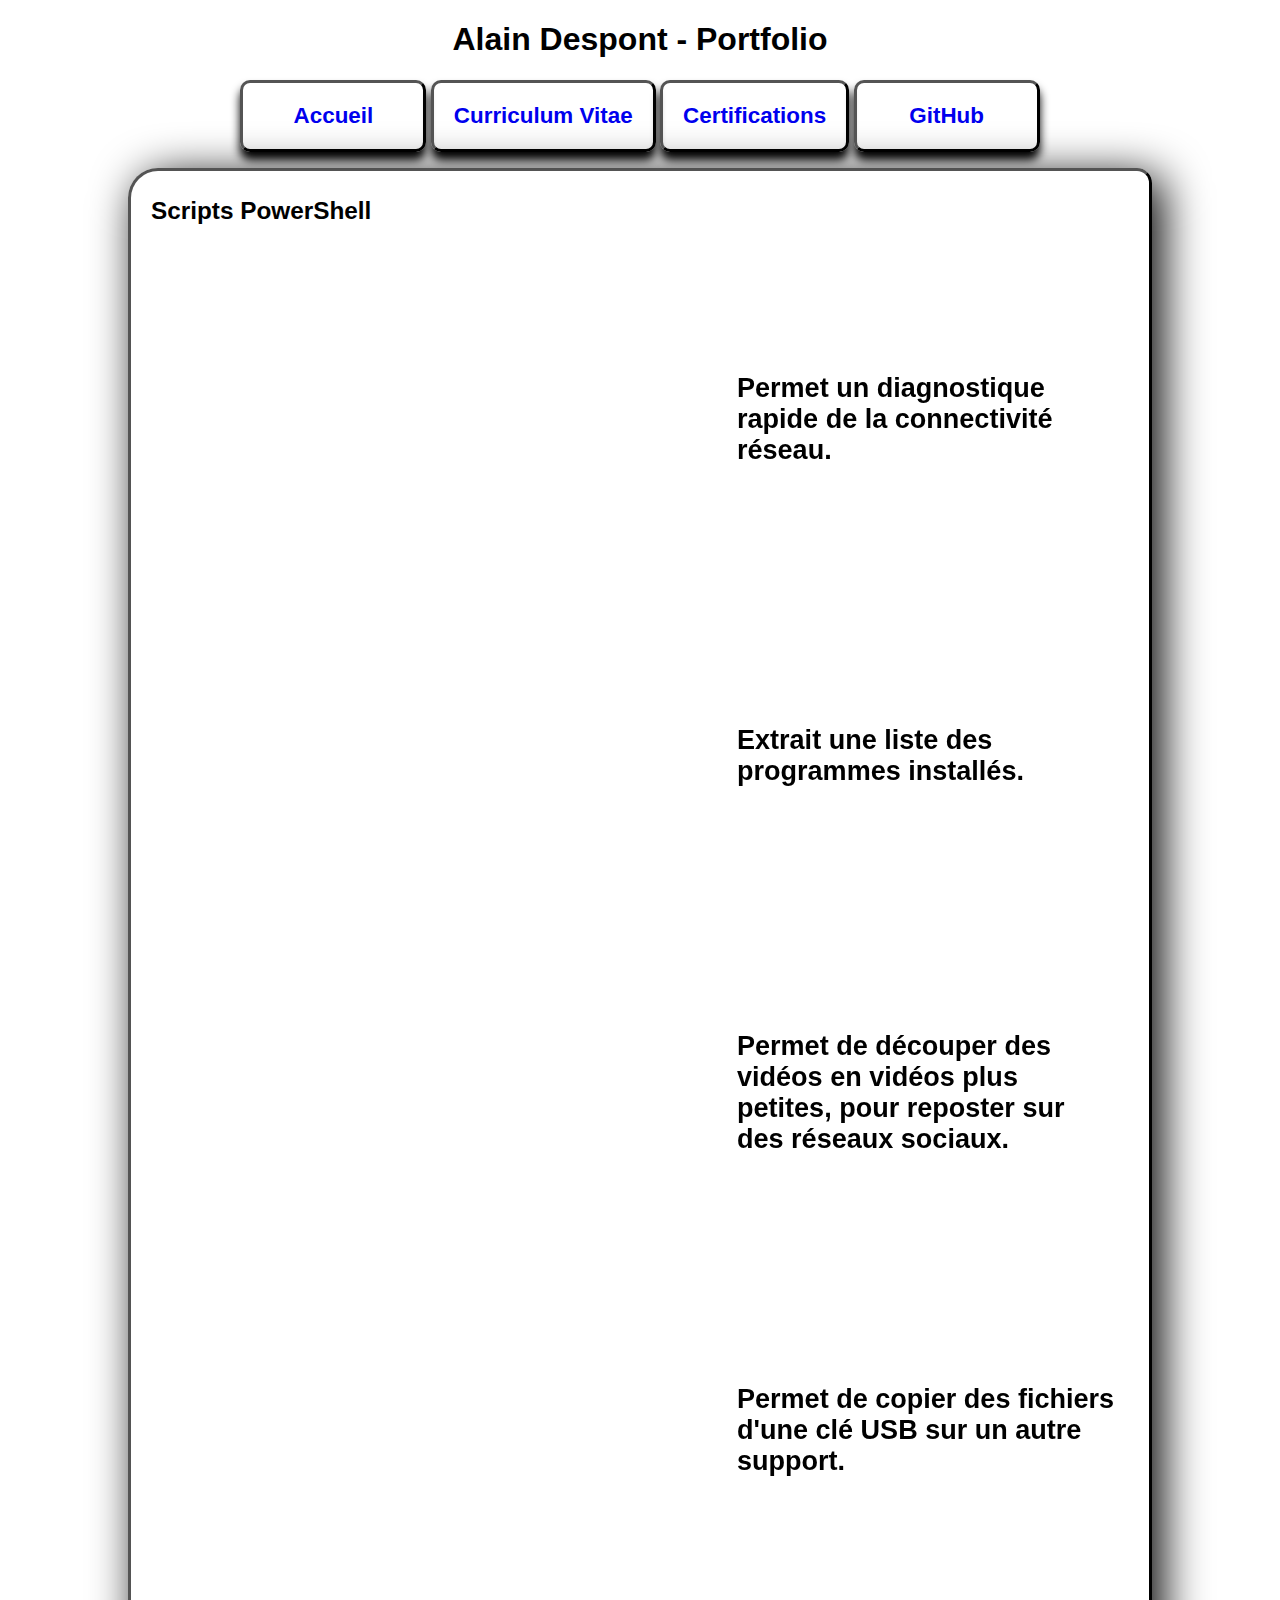
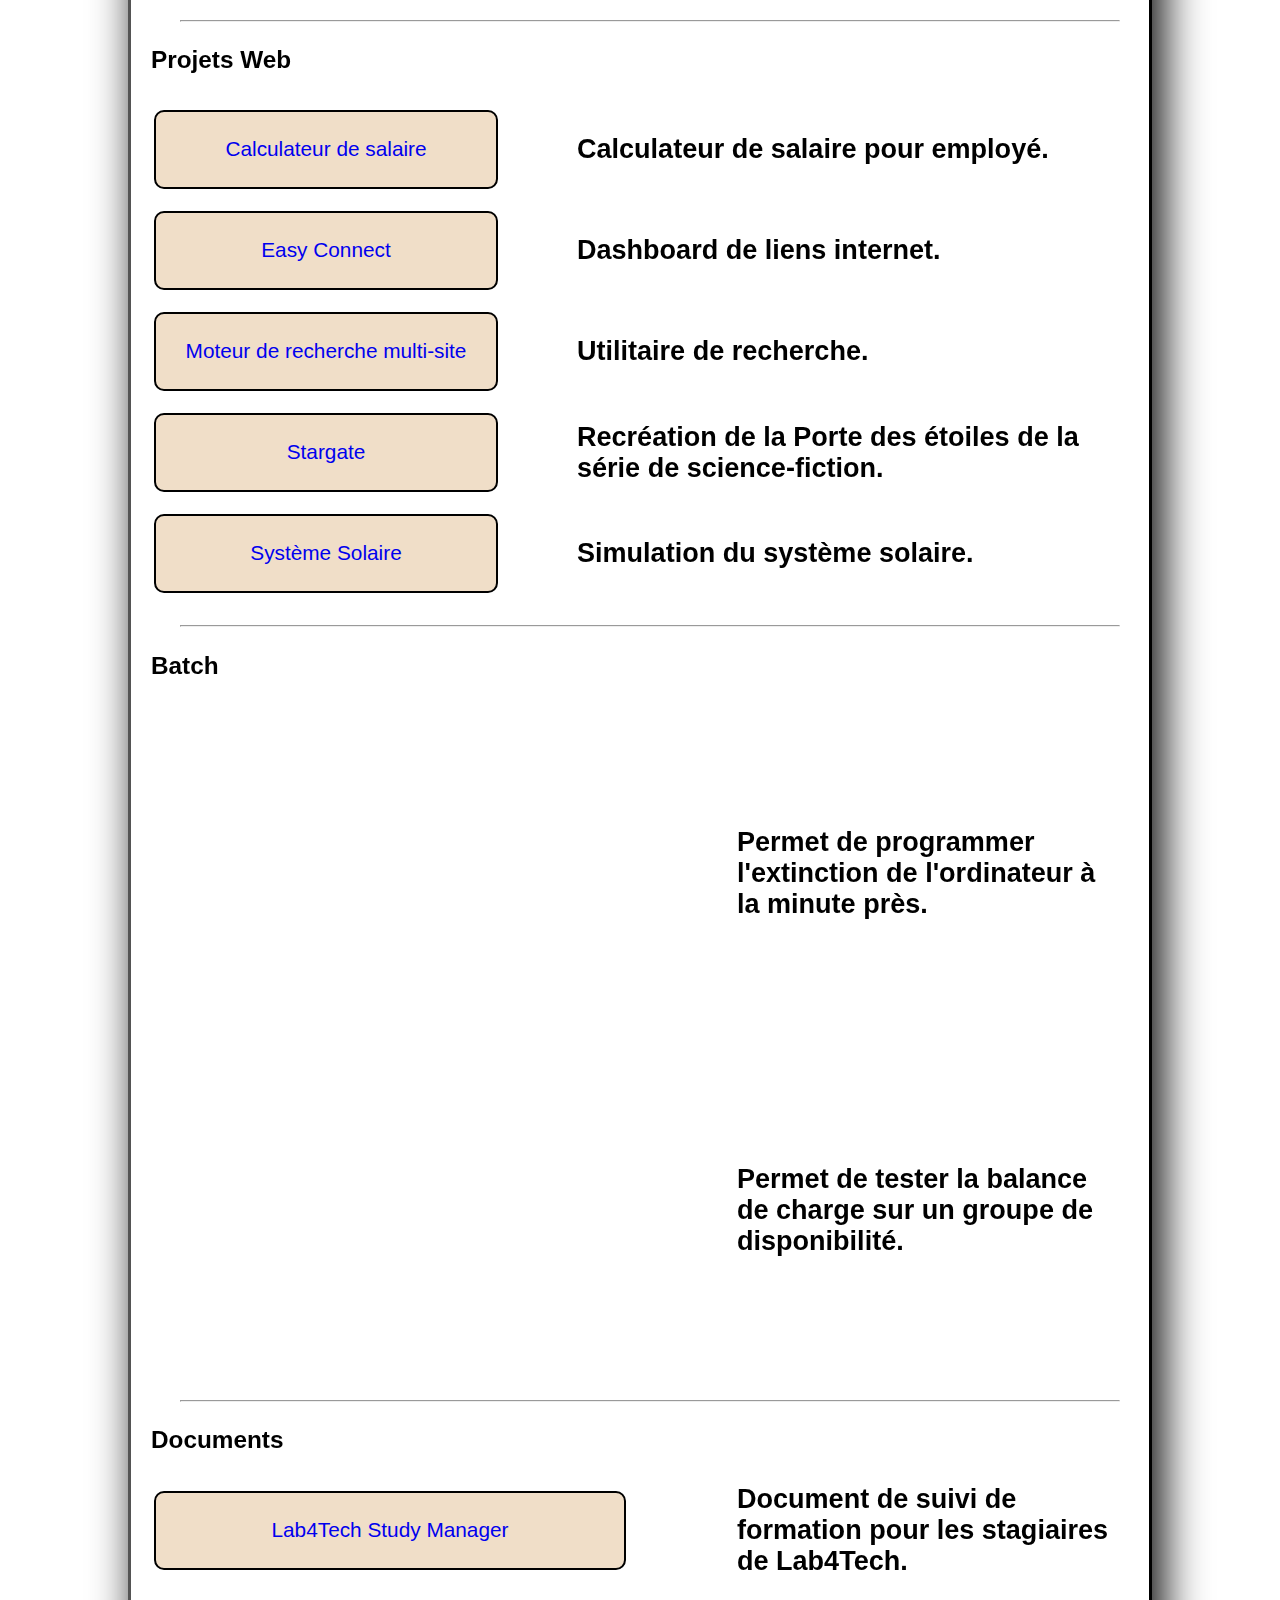
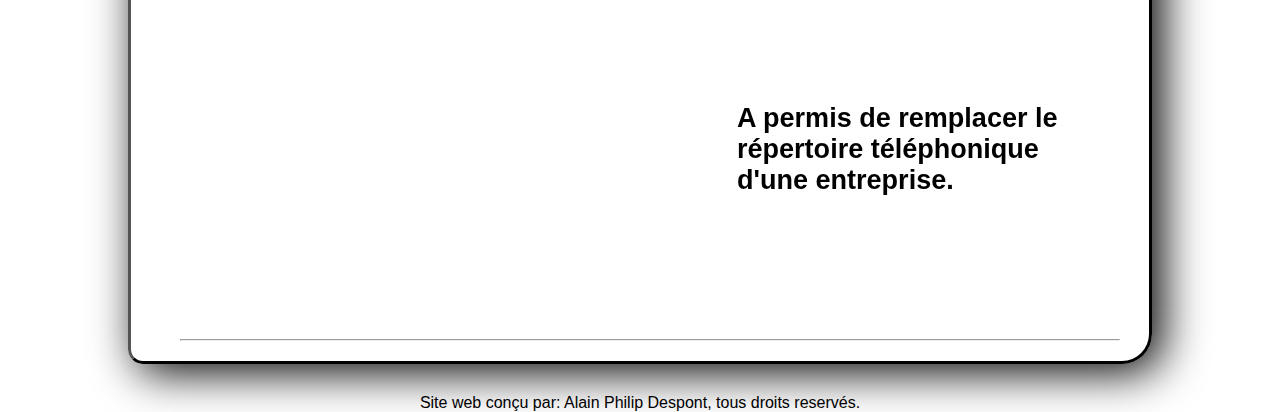
<file: index.html>
<!DOCTYPE HTML>
<html>
<head>
<meta charset="UTF-8" />
	<title>CV : Alain Philip Despont</title>
	<meta name="keywords" content="alain despont curriculum vitae"/>
	<meta name="description" content="Site web personnel / Curriculum Vitae"/>
	<meta name="author" content="Alain Philip Despont"/>
	<link rel="icon" type="image/x-icon" href="favicon.ico?"/>

<script>
	function reset() {
	document.getElementById('art1').style.display = "none";
	document.getElementById('art2').style.display = "none";
    location.reload(true);
};

function art1(){
var x1 = document.getElementById("art1");
var x2 = document.getElementById("art2");
if (x1.style.display === "none"){
	x1.style.display = "block";
	x2.style.display = "none";
	}
else {x1.style.display = "none";}
}


function art2(){
var x1 = document.getElementById("art1");
var x2 = document.getElementById("art2");
if (x2.style.display === "none"){
	x1.style.display = "none";
	x2.style.display = "block";
	}
else {x2.style.display = "none";}
}

</script>

<style>

html, body {
width:100%;
height:100%;
min-width: 320px;
min-height:480px;
margin: 0;
padding: 0;
background-color: light-grey;
text-align:center;
font-family: Arial, Helvetica, sans-serif;
font-size: 1em;
font-weight: inherit;
font-style: inherit;
text-decoration: inherit;
}

body {
min-width: 320px;
min-height:480px;
max-width:1024px;
max-height:600px;
margin-left: auto;
margin-right: auto;
}


hr {
margin-top:20px;
margin-bottom:20px;
max-width:94%;
}

footer {
float:left;
width:100%;
min-width: 320px;
}

nav ul {
padding:0px;
}

nav li {
display:inline-block;
min-width: 140px;
text-align:center;
margin: auto;
margin-top:0px;
margin-bottom:0px;
padding: 20px;
font-size: 1.4em;
font-weight: bold;
font-family: Arial, Helvetica, sans-serif;
font-style: inherit;
text-decoration: inherit;
box-shadow: 0px 8px 10px #000000;
border:outset 3px #000000;
border-top-left-radius:10px;
border-top-right-radius:10px;
border-bottom-left-radius:10px;
border-bottom-right-radius:10px;
}

nav li:hover{
	background-color:lightgrey;
}
article {
text-align:left;
background-color: light-grey;
background: light-grey;
min-height:200px;
margin: auto;
margin-top:0px;
margin-bottom:30px;
padding: auto;
padding-top:2px;
padding-left:20px;
font-size: 1.3em;
font-weight: inherit;
font-family: Arial, Helvetica, sans-serif;
font-style: inherit;
text-decoration: inherit;
box-shadow: 10px 8px 46px #000000;
border:outset 3px #000000;
border-top-left-radius:30px;
border-top-right-radius:15px;
border-bottom-left-radius:15px;
border-bottom-right-radius:30px;
}

td.lien{
min-width:400px;
padding-top:10px;
padding-bottom:10px;
}

td.explication{
    font-size: 1.3em;
    padding-left: 20px;
    padding-right: 30px;
    font-weight: bold;
}

a{
	text-decoration: none;
}

td a{
    text-decoration: none;
    background-color: #deb88775;
    border-radius: 10px;
    border: 2px solid black;
    float: left;
    height: 50px;
    min-width: 80%;
    text-align: center;
    padding-top: 25px;
    padding-left: 10px;
    padding-right: 10px;
	}

	td a:hover{
		background-color: #deb887;
	}



li.CertFinie {
border:1px solid;
margin:5px;
padding:5px;
font-size:15px;
background-color:rgb(0, 177, 15);
border-radius:15px;
color:rgb(0, 0, 0);
float:left;
width:auto;
}

li.CertEtude{
border:1px solid;
margin:5px;
padding:5px;
font-size:15px;
background-color:#ff8965;
border-radius:15px;
float:left;
width:auto;
}

li.CertFuture{
border:1px solid;
margin:5px;
padding:5px;
font-size:15px;
background-color:#c3c4c7;
border-radius:15px;
float:left;
width:auto;
}

li.CertNope{
border:0px solid;
margin:5px;
padding:5px;
font-size:15px;
background-color:transparent;
border-radius:15px;
color:grey;
float:left;
width:auto;
}

li.CertNopeMini{
border:1px solid;
margin:5px;
padding:5px;
font-size:15px;
background-color:transparent;
border-radius:15px;
color:grey;
}

ul.CertPlan{
background-color:none;
margin: 0;
padding-left: 0px;
display:inline-flex;
list-style: none;
font-weight: bold;
text-align: center;
display: inline-table;
}




</style>
</head>

<header>
	<div id="header">
	<h1>Alain Despont - Portfolio</h1>
	</div>
</header>


<nav>
	<ul>
	<a href="https://alaindespont.github.io/" onClick="reset()"><li>Accueil</li></a>
	<a href="/DESPONT_Alain_CurriculumVitae.pdf"><li>Curriculum Vitae</li></a>
	<a href="#" onClick="art2()"><li>Certifications</li></a>
	<a href="https://github.com/alaindespont?tab=repositories"><li>GitHub</li></a>
	</ul>
</nav>

<body>
<section>







<div id="art1" style="display:block;">
<article>


<h3>Scripts PowerShell</h3>
<table>

<tr>
<td class="lien"><iframe width="560" height="310" src="https://www.youtube.com/embed/sxFI3Qp2sNA?controls=1&modestbranding=1" title="YouTube video player" frameborder="0" allow="accelerometer; autoplay; clipboard-write; encrypted-media; gyroscope; picture-in-picture" allowfullscreen></iframe>
</td>
<td class="explication">Permet un diagnostique rapide de la connectivité réseau.</td>
</tr>	

<tr>
<td class="lien"><iframe width="560" height="310" src="https://www.youtube.com/embed/egR4FQxxT3c?controls=1&modestbranding=1" title="YouTube video player" frameborder="0" allow="accelerometer; autoplay; clipboard-write; encrypted-media; gyroscope; picture-in-picture" allowfullscreen></iframe>
</td>
<td class="explication">Extrait une liste des programmes installés.</td>
</tr>	 

<tr>
<td class="lien"><iframe width="560" height="310" src="https://www.youtube.com/embed/tMxIxuDQhos?controls=1&modestbranding=1" title="YouTube video player" frameborder="0" allow="accelerometer; autoplay; clipboard-write; encrypted-media; gyroscope; picture-in-picture" allowfullscreen></iframe>
</td>
<td class="explication">Permet de découper des vidéos en vidéos plus petites, pour reposter sur des réseaux sociaux.</td>
</tr>	

<tr>
<td class="lien"><iframe width="560" height="310" src="https://www.youtube.com/embed/LmUIn0TPrWU?controls=1&modestbranding=1" title="YouTube video player" frameborder="0" allow="accelerometer; autoplay; clipboard-write; encrypted-media; gyroscope; picture-in-picture" allowfullscreen></iframe>
</td>
<td class="explication">Permet de copier des fichiers d'une clé USB sur un autre support.</td>
</tr>	

</table>	
<!--BARRE-->
<hr /><!--BARRE-->
<!--BARRE-->



<h3>Projets Web</h3>
<table>

<tr>
<td class="lien"><a href="/CalculateurDeSalaire/CalculateurDeSalaire.html">Calculateur de salaire</a></td>
<td class="explication">Calculateur de salaire pour employé.</td>
</tr>	

<tr>
<td class="lien"><a href="/EasyConnect/EasyConnect.html">Easy Connect</a></td>
<td class="explication">Dashboard de liens internet.</td>
</tr>	

<tr>
<td class="lien"><a href="/MoteurRechercheMultisite/index.html">Moteur de recherche multi-site</a></td>
<td class="explication">Utilitaire de recherche.</td>
</tr>	

<tr>
<td class="lien"><a href="/Stargate/index.html">Stargate</a></td>
<td class="explication">Recréation de la Porte des étoiles de la série de science-fiction.</td>
</tr>	

<tr>
<td class="lien"><a href="/SystemeSolaire/index.html">Système Solaire</a></td>
<td class="explication">Simulation du système solaire.</td>
</tr>	

</table>	
<!--BARRE-->
<hr /><!--BARRE-->
<!--BARRE-->


<h3>Batch</h3>
<table>

<tr>
<td class="lien"><iframe width="560" height="310" src="https://www.youtube.com/embed/kS7CXsy0jhw?controls=1&modestbranding=1" title="YouTube video player" frameborder="0" allow="accelerometer; autoplay; clipboard-write; encrypted-media; gyroscope; picture-in-picture" allowfullscreen></iframe>
</td>
<td class="explication">Permet de programmer l'extinction de l'ordinateur à la minute près.</td>
</tr>	

<tr>
<td class="lien"><iframe width="560" height="310" src="https://www.youtube.com/embed/zuvCNPIKRXA?controls=1&modestbranding=1" title="YouTube video player" frameborder="0" allow="accelerometer; autoplay; clipboard-write; encrypted-media; gyroscope; picture-in-picture" allowfullscreen></iframe>
</td>
<td class="explication">Permet de tester la balance de charge sur un groupe de disponibilité.</td>
</tr>	



</table>	
<!--BARRE-->
<hr /><!--BARRE-->
<!--BARRE-->


<h3>Documents</h3>
<table>

<tr>
<td class="lien"><a href="https://docs.google.com/spreadsheets/d/1wf4pKaCr0QO2PVeMlti_MJqMGPHMcpcKeofQDr2YH5o">Lab4Tech Study Manager</a></td>
<td class="explication">Document de suivi de formation pour les stagiaires de Lab4Tech.</td>
</tr>	
		


<tr>
<td class="lien"><iframe width="560" height="310" src="https://www.youtube.com/embed/25z6gRiEBLs?controls=1&modestbranding=1" title="YouTube video player" frameborder="0" allow="accelerometer; autoplay; clipboard-write; encrypted-media; gyroscope; picture-in-picture" allowfullscreen></iframe>
</td>
<td class="explication">A permis de remplacer le répertoire téléphonique d'une entreprise.</td>
</tr>	


</table>	
<!--BARRE-->
<hr /><!--BARRE-->
<!--BARRE-->


</article>
</div>





<div id="art2" style="display:none;">
	<article>
		<h3>Vérifier mes certifications en ligne</h3>
		<table>

			<tr>
			<td class="lien"><a href="https://www.credly.com/users/alain-despont/badges">Credly</a></td>
			<td class="explication">Pour la majorité de mes certifications</td>
			</tr>	

			<tr>
			<td class="lien"><a href="https://cs.lpi.org/caf/Xamman/certification/verify/LPI000474190/4et4kdqmn2">Linux Professional Institute</a></td>
			<td class="explication">Pour Linux Essentials</td>
			</tr>	
		</table>
	
	</article>







<article>
<h3>Mon plan de certification</h3>
	
<h5>Légende :</h5>
<ul class="CertPlan">		
	<li class="CertFinie">OBTENUE !</li>
	<li class="CertEtude">EN ETUDE</li>
	<li class="CertFuture">PROJET</li>
	<li class="CertNope">PAS PREVU</li>
</ul></br></br></br>


<table><tr><a href="https://www.comptia.org/content/it-careers-path-roadmap/it-support-specialist">CompTIA (Computing Technology Industry Association)</a></tr></table>
<ul class="CertPlan">
<li class="CertFinie">ITF+</li>
<li class="CertFinie">A+</li>
<li class="CertFuture">Network+</li>
<li class="CertFuture">Security+</li>
<li class="CertFuture">Linux+</li>
<li class="CertFuture">Server+</li>
</ul>

<!--BARRE-->
<hr /><!--BARRE-->
<!--BARRE-->

<table><tr><a href="https://www.lpi.org/our-certifications/summary-of-certifications">LPI (Linux Professional Institute)</a></tr></table>
<ul class="CertPlan">
<li class="CertFinie">LPI Essentials</li>
<li class="CertFuture">LPIC-1</li>
<li class="CertNope">LPIC-2</li>
<li class="CertNope">LPIC-3</li>
</ul>

<!--BARRE-->
<hr /><!--BARRE-->
<!--BARRE-->

<table><tr><a href="#">ITIL (Information Technology Infrastructure Library)</a></tr></table>
<ul class="CertPlan">
<li class="CertFuture">ITIL Fundation</li>
<li class="CertNope">ITIL Managing Professional</li>
<li class="CertNope">ITIL Strategic Leader</li>
<li class="CertNope">ITIL Master</li>
</ul>

<!--BARRE-->
<hr /><!--BARRE-->
<!--BARRE-->

<table><tr><a href="https://query.prod.cms.rt.microsoft.com/cms/api/am/binary/RE2PjDI">Microsoft</a></tr></table>
<a>Azure</a>
<ul class="CertPlan">
<li class="CertFinie">Azure Fundamentals</li>
<li class="CertFinie">Azure AI Fundamentals</li>
<li class="CertFinie">Azure Data Fundamentals</li>
<li class="CertFuture">Azure Administrator Associate</li>
<li class="CertFuture">DevOps Engineer Expert</li>
<li class="CertFuture">Azure Solutions Architect Expert</li>
<li class="CertFuture">Azure Virtual Desktop Specialty</li>
<li class="CertNope">Azure Developer Associate</li>
<li class="CertNope">Azure Stack Hub Operator Associate</li>
<li class="CertNope">Azure AI Engineer Associate</li>
<li class="CertNope">Azure Data Engineer Associate</li>
<li class="CertNope">Azure Database Administrator Associate</li>
<li class="CertNope">Azure Data Scientist Associate</li>
<li class="CertNope">Azure for SAP Workloads Specialty</li>
<li class="CertNope">Azure IoT Developer Specialty</li>
</ul>

<!--BARRE-->
<hr /><!--BARRE-->
<!--BARRE-->

</br><a>Microsoft 365</a>
<ul class="CertPlan">
<li class="CertFinie">Microsoft 365 Certified: Fundamentals</li>
<li class="CertFinie">MD-100 -> Modern Desktop Administrator Associate</li>
<li class="CertFuture">MD-101 -> Modern Desktop Administrator Associate</li>
<li class="CertFuture">Messaging Administrator Associate</li>
<li class="CertFuture">Teams Administrator Associate</li>
<li class="CertFuture">Teams Support Engineer Associate</li>
<li class="CertFuture">MS-100 -> Enterprise Administrator Expert</li>	
<li class="CertFuture">MS-101 -> Enterprise Administrator Expert</li>
<li class="CertNope">Developer Associate</li>
</ul>

<!--BARRE-->
<hr /><!--BARRE-->
<!--BARRE-->

</br><a>Dynamics 365</a>
<ul class="CertPlan">
<li class="CertFinie">[Retirée] Dynamics 365 Fundamentals</li>
<li class="CertFuture">Dynamics 365 Fundamentals (CRM)</li>
<li class="CertFuture">Dynamics 365 Fundamentals (ERP)</li>
<li class="CertNope">Dynamics 365 Sales Functional Consultant Associate</li>
<li class="CertNope">Dynamics 365 Marketing Functional Consultant Associate</li>
<li class="CertNope">Dynamics 365 Customer Service Functional Consultant Associate</li>
<li class="CertNope">Dynamics 365 Field Service Functional Consultant Associate</li>
<li class="CertNope">Dynamics 365 Finance Functional Consultant Associate</li>
<li class="CertNope">Dynamics 365 Supply Chain Management, Manufacturing Functional Consultant Associate</li>
<li class="CertNope">Dynamics 365 Supply Chain Management Functional Consultant Associate</li>
<li class="CertNope">Dynamics 365 Commerce Functional Consultant Associate</li>
<li class="CertNope">Dynamics 365: Finance and Operations Apps Developer Associate</li>
<li class="CertNope">Dynamics 365: Finance and Operations Apps Solution Architect Expert</li>
<li class="CertNope">Dynamics 365 Business Central Functional Consultant Associate</li>
</ul>

<!--BARRE-->
<hr /><!--BARRE-->
<!--BARRE-->

</br><a>Power Plateform</a>
<ul class="CertPlan">
<li class="CertFinie">Power Platform Fundamentals</li>
<li class="CertFuture">Power Platform App Maker Associate</li>
<li class="CertNope">Power Platform Functional Consultant Associate</li>
<li class="CertNope">Power Platform Developer Associate</li>
<li class="CertNope">Power Platform Solution Architect Expert</li>
<li class="CertNope">Data Analyst Associate</li>
</ul>

<!--BARRE-->
<hr /><!--BARRE-->
<!--BARRE-->

</br><a>Security, compliance and identity</a>
<ul class="CertPlan">
<li class="CertFuture">Security, Compliance, and Identity Fundamentals</li>
<li class="CertFuture">Azure Security Engineer Associate</li>
<li class="CertFuture">Microsoft 365 Certified: Security Administrator Associate</li>
<li class="CertNope">Security Operations Analyst Associate</li>
<li class="CertNope">Identity and Access Administrator Associate</li>
<li class="CertNope">Information Protection Administrator Associate</li>
</ul>

	
</article>
</div>






<!-- FIN DE SECTION -->
</section>
<div id="footer">
<footer>
Site web conçu par: Alain Philip Despont, tous droits reservés.
</footer>
</div>


<!-- FIN DE LA PAGE -->
</body>
</html>
</file>
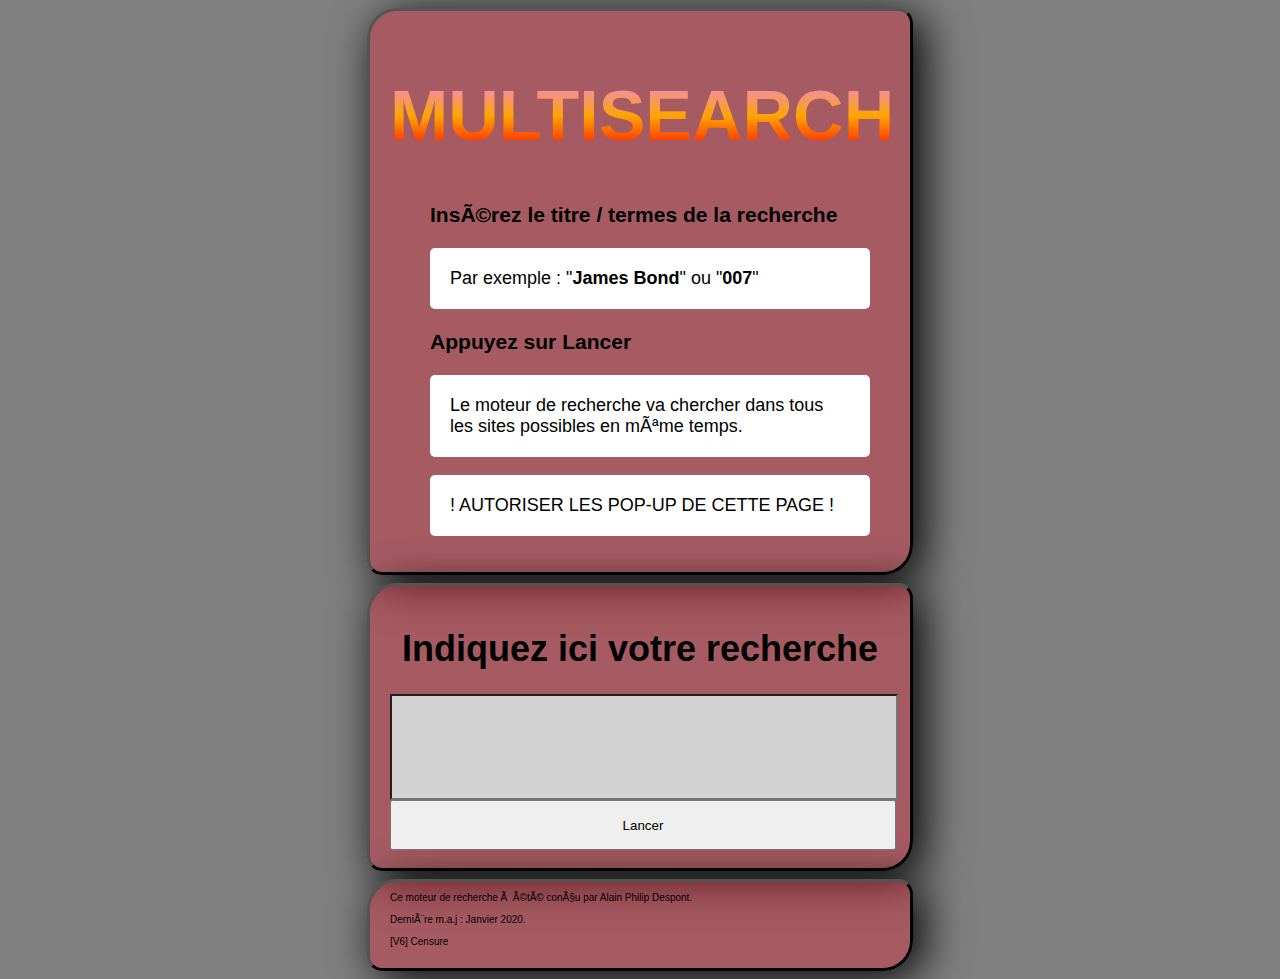
<file: MoteurRechercheMultisite/index.html>
<!DOCTYPE html>
<html>
<meta charset="ISO-8859-1"/>
<head>
<title>Recherche de cover</title>


<style>
	body {
	background-color : grey;
	}
	.contenu{	
	text-align:left;
	background-color: rgba(222, 35, 54, 0.1);
	background: rgba(222, 35, 54, 0.4);
	min-height:170px;
	max-width : 500px;
	margin: auto;
	margin-top:8px;
	margin-bottom:8px;
	padding-top:18px;
	padding-left:20px;
	padding-right:20px;
	padding-bottom : 18px;
	font-size: large;
	font-weight: inherit;
	font-family: Arial, Helvetica, sans-serif;
	font-style: inherit;
	text-decoration: inherit;
	-moz-box-shadow: 10px 8px 46px #000000;
	-webkit-box-shadow: 10px 8px 46px #000000;
	box-shadow: 10px 8px 46px #000000;
	border:outset 3px #000000;
	-moz-border-radius-topleft: 30px;
	-moz-border-radius-topright:15px;
	-moz-border-radius-bottomleft:15px;
	-moz-border-radius-bottomright:30px;
	-webkit-border-top-left-radius:30px;
	-webkit-border-top-right-radius:15px;
	-webkit-border-bottom-left-radius:15px;
	-webkit-border-bottom-right-radius:30px;
	border-top-left-radius:30px;
	border-top-right-radius:15px;
	border-bottom-left-radius:15px;
	border-bottom-right-radius:30px;
	}

	#formulaire{
	padding-bottom : 20px;
	}

	#footer{
	min-height:auto;
	padding-bottom : 0px;
	padding-top : 0px;
font-size:10px;
	}


input[type=text]{
width:100%;
height:100%;
min-height:100px;
font-size:50px;
background-color:lightgrey;
text-align:center;
}

input[type=button]{
width:506px;
min-height:50px;
}

.multicolor{
-webkit-background-clip: text;
-webkit-text-fill-color: transparent;
background-image: -webkit-linear-gradient(bottom, red, orange, violet);
font-size:35px;
}

.explication{
background-color:white;
border-radius:5px;
padding:20px;
    margin-right: 20px;
}


</style>


<script> 

// NOMDUSITE
function Recherche1(){window.open("https://www.senscritique.com/search?q="+RechercheSiteWeb);};

// NOMDUSITE
function Recherche2(){window.open("https://www.thefilmcatalogue.com/films?q="+RechercheSiteWeb);};




function RechercheCover() {
	RechercheSiteWeb= document.getElementById("TermeDeRecherche").value;
	
	Recherche1()
	Recherche2()

};

</script>
</head>


<body>
	<div class="contenu">	
		
		<div class="multicolor"><center><h1>MULTISEARCH</h1></center></div>

<ul>
<h3><b>Insérez le titre / termes de la recherche</b></h3>
<p class="explication">
Par exemple : "<b>James Bond</b>" ou "<b>007</b>"</p> 

<h3><b>Appuyez sur Lancer</b></h3>

<p class="explication">Le moteur de recherche va chercher dans tous les sites possibles en même temps. </p>

<p class="explication">! AUTORISER LES POP-UP DE CETTE PAGE !</p>

		</ul>
		</div>	
	</div>

	
	<div class="contenu" id"formulaire">

		<form id="MoteurRecherche">

		<p style="font-weight:bold;" ><center><h1>Indiquez ici votre recherche</h1></center></p>
		<input type="text" autocomplete="off" min="0" max="30" maxlength="100" id="TermeDeRecherche" value="">

		<input type="button" value="Lancer" onClick="RechercheCover()">
		</form>
		</div>

		

		
<div class="contenu" id="footer">
<p>Ce moteur de recherche à été conçu par Alain Philip Despont.</br></br>
Dernière m.a.j : Janvier 2020.</br></br>  
[V6] Censure</br></br>
</p>
</div>



	
</body>
</html>
</file>
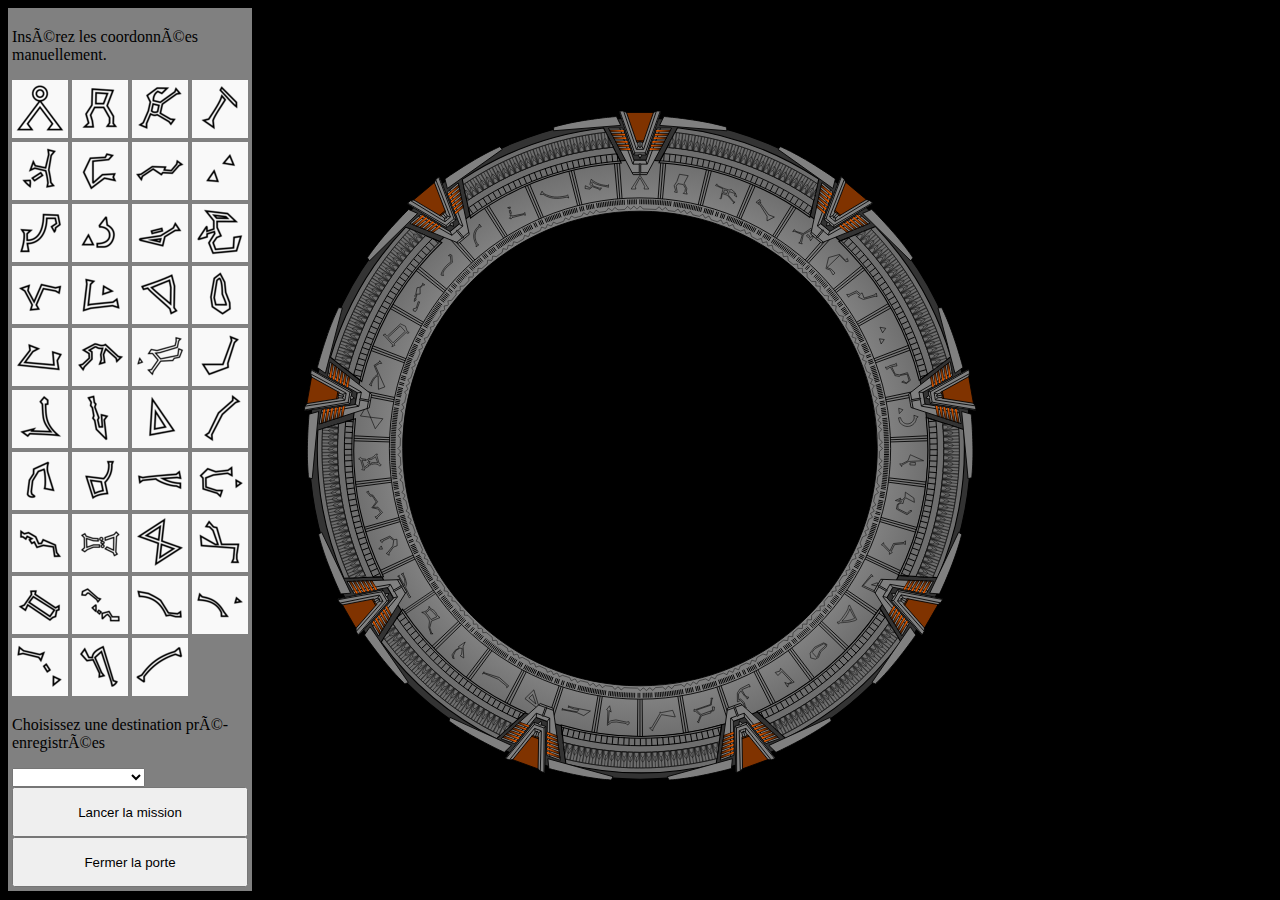
<file: Stargate/index.html>
<!DOCTYPE html>
<html>
	<head>
	<title>Stargate</title>
	<link rel='stylesheet' type='text/css' href='style.css'/>
	<script type='text/javascript' src='jquery.js'></script>
        <script type='text/javascript' src='javascript.js'></script>
		<head><meta charset="ISO-8859-1"/>
	</head>
<body scroll="no" style="overflow:hidden" onload="Coord()">



<img id="Horizon_Abydos" class="horizon" src="img/Horizon_Abydos.jpg" />
<img id="Horizon_Camelot" class="horizon" src="img/Horizon_Camelot.jpg" />
<img id="Horizon_Chulak" class="horizon" src="img/Horizon_Chulak.jpg" />
<img id="Horizon_Dakara" class="horizon" src="img/Horizon_Dakara.jpg" />
<img id="Horizon_Edora" class="horizon" src="img/Horizon_Edora.jpg" />
<img id="Horizon_Euronda" class="horizon" src="img/Horizon_Euronda.jpg" />
<img id="Horizon_Kheb" class="horizon" src="img/Horizon_Kheb.jpg" />
<img id="Horizon_Taonas" class="horizon" src="img/Horizon_Taonas.jpg" />
<img id="Horizon_Tartarus" class="horizon" src="img/Horizon_Tartarus.jpg" />
<img id="Horizon_Tollana" class="horizon" src="img/Horizon_Tollana.jpg" />
<img id="Horizon_SiteAlpha" class="horizon" src="img/Horizon_SiteAlpha.jpg" />
<img id="Horizon" class="horizon" src="img/Horizon.jpg" />
<img id="Mobile" class="porte_mobile" src="img/PorteDesEtoiles_CadreMobile.svg" />
<img id="Porte" class="porte_immobile" src="img/PorteDesEtoiles_CadreImmobile.svg" />



<form class="panneauDHD" name="dhd">
<p>Insérez les coordonnées manuellement.</p>
<input type="checkbox" class="checkSymbole" id="s1" name="checkSymbole1" value="1" onClick="return KeepCount()" /><label class="s1" for="s1"></label>
<input type="checkbox" class="checkSymbole" id="s2" name="checkSymbole2" value="2" onClick="return KeepCount()" /><label class="s2" for="s2"></label>
<input type="checkbox" class="checkSymbole" id="s3" name="checkSymbole3" value="3" onClick="return KeepCount()" /><label class="s3" for="s3"></label>
<input type="checkbox" class="checkSymbole" id="s4" name="checkSymbole4" value="4" onClick="return KeepCount()" /><label class="s4" for="s4"></label>
<input type="checkbox" class="checkSymbole" id="s5" name="checkSymbole5" value="5" onClick="return KeepCount()" /><label class="s5" for="s5"></label>
<input type="checkbox" class="checkSymbole" id="s6" name="checkSymbole6" value="6" onClick="return KeepCount()" /><label class="s6" for="s6"></label>
<input type="checkbox" class="checkSymbole" id="s7" name="checkSymbole7" value="7" onClick="return KeepCount()" /><label class="s7" for="s7"></label>
<input type="checkbox" class="checkSymbole" id="s8" name="checkSymbole8" value="8" onClick="return KeepCount()" /><label class="s8" for="s8"></label>
<input type="checkbox" class="checkSymbole" id="s9" name="checkSymbole9" value="9" onClick="return KeepCount()" /><label class="s9" for="s9"></label>
<input type="checkbox" class="checkSymbole" id="s10" name="checkSymbole10" value="10" onClick="return KeepCount()" /><label class="s10" for="s10"></label>
<input type="checkbox" class="checkSymbole" id="s11" name="checkSymbole11" value="11" onClick="return KeepCount()" /><label class="s11" for="s11"></label>
<input type="checkbox" class="checkSymbole" id="s12" name="checkSymbole12" value="12" onClick="return KeepCount()" /><label class="s12" for="s12"></label>
<input type="checkbox" class="checkSymbole" id="s13" name="checkSymbole13" value="13" onClick="return KeepCount()" /><label class="s13" for="s13"></label>
<input type="checkbox" class="checkSymbole" id="s14" name="checkSymbole14" value="14" onClick="return KeepCount()" /><label class="s14" for="s14"></label>
<input type="checkbox" class="checkSymbole" id="s15" name="checkSymbole15" value="15" onClick="return KeepCount()" /><label class="s15" for="s15"></label>
<input type="checkbox" class="checkSymbole" id="s16" name="checkSymbole16" value="16" onClick="return KeepCount()" /><label class="s16" for="s16"></label>
<input type="checkbox" class="checkSymbole" id="s17" name="checkSymbole17" value="17" onClick="return KeepCount()" /><label class="s17" for="s17"></label>
<input type="checkbox" class="checkSymbole" id="s18" name="checkSymbole18" value="18" onClick="return KeepCount()" /><label class="s18" for="s18"></label>
<input type="checkbox" class="checkSymbole" id="s19" name="checkSymbole19" value="19" onClick="return KeepCount()" /><label class="s19" for="s19"></label>
<input type="checkbox" class="checkSymbole" id="s20" name="checkSymbole20" value="20" onClick="return KeepCount()" /><label class="s20" for="s20"></label>
<input type="checkbox" class="checkSymbole" id="s21" name="checkSymbole21" value="21" onClick="return KeepCount()" /><label class="s21" for="s21"></label>
<input type="checkbox" class="checkSymbole" id="s22" name="checkSymbole22" value="22" onClick="return KeepCount()" /><label class="s22" for="s22"></label>
<input type="checkbox" class="checkSymbole" id="s23" name="checkSymbole23" value="23" onClick="return KeepCount()" /><label class="s23" for="s23"></label>
<input type="checkbox" class="checkSymbole" id="s24" name="checkSymbole24" value="24" onClick="return KeepCount()" /><label class="s24" for="s24"></label>
<input type="checkbox" class="checkSymbole" id="s25" name="checkSymbole25" value="25" onClick="return KeepCount()" /><label class="s25" for="s25"></label>
<input type="checkbox" class="checkSymbole" id="s26" name="checkSymbole26" value="26" onClick="return KeepCount()" /><label class="s26" for="s26"></label>
<input type="checkbox" class="checkSymbole" id="s27" name="checkSymbole27" value="27" onClick="return KeepCount()" /><label class="s27" for="s27"></label>
<input type="checkbox" class="checkSymbole" id="s28" name="checkSymbole28" value="28" onClick="return KeepCount()" /><label class="s28" for="s28"></label>
<input type="checkbox" class="checkSymbole" id="s29" name="checkSymbole29" value="29" onClick="return KeepCount()" /><label class="s29" for="s29"></label>
<input type="checkbox" class="checkSymbole" id="s30" name="checkSymbole30" value="30" onClick="return KeepCount()" /><label class="s30" for="s30"></label>
<input type="checkbox" class="checkSymbole" id="s31" name="checkSymbole31" value="31" onClick="return KeepCount()" /><label class="s31" for="s31"></label>
<input type="checkbox" class="checkSymbole" id="s32" name="checkSymbole32" value="32" onClick="return KeepCount()" /><label class="s32" for="s32"></label>
<input type="checkbox" class="checkSymbole" id="s33" name="checkSymbole33" value="33" onClick="return KeepCount()" /><label class="s33" for="s33"></label>
<input type="checkbox" class="checkSymbole" id="s34" name="checkSymbole34" value="34" onClick="return KeepCount()" /><label class="s34" for="s34"></label>
<input type="checkbox" class="checkSymbole" id="s35" name="checkSymbole35" value="35" onClick="return KeepCount()" /><label class="s35" for="s35"></label>
<input type="checkbox" class="checkSymbole" id="s36" name="checkSymbole36" value="36" onClick="return KeepCount()" /><label class="s36" for="s36"></label>
<input type="checkbox" class="checkSymbole" id="s37" name="checkSymbole37" value="37" onClick="return KeepCount()" /><label class="s37" for="s37"></label>
<input type="checkbox" class="checkSymbole" id="s38" name="checkSymbole38" value="38" onClick="return KeepCount()" /><label class="s38" for="s38"></label>
<input type="checkbox" class="checkSymbole" id="s39" name="checkSymbole39" value="39" onClick="return KeepCount()" /><label class="s39" for="s39"></label>

<p> Choisissez une destination pré-enregistrées</p>
<select id="select"  onChange="SelectCoord()">
<option value="none"></option>
<option value="abydos">Abydos</option>
<option value="camelot">Camelot</option>
<option value="chulak">Chulak</option>
<option value="dakara">Dakara</option>
<option value="edora">Edora</option>
<option value="euronda">Euronda</option>
<option value="kheb">Kheb</option>
<option value="taonas">Praclarush Taonas</option>
<option value="sitealpha">Site Alpha</option>
<option value="tartarus">Tartarus</option>
<option value="tollana">Tollana</option>
</select> 

<input type="button" id="ouverture" value="Lancer la mission" onClick="LancementMission()"/>
<input type="button" id="fermeture" value="Fermer la porte" onClick="Reset()"/>
</form>












			
</body>
</html>
</file>
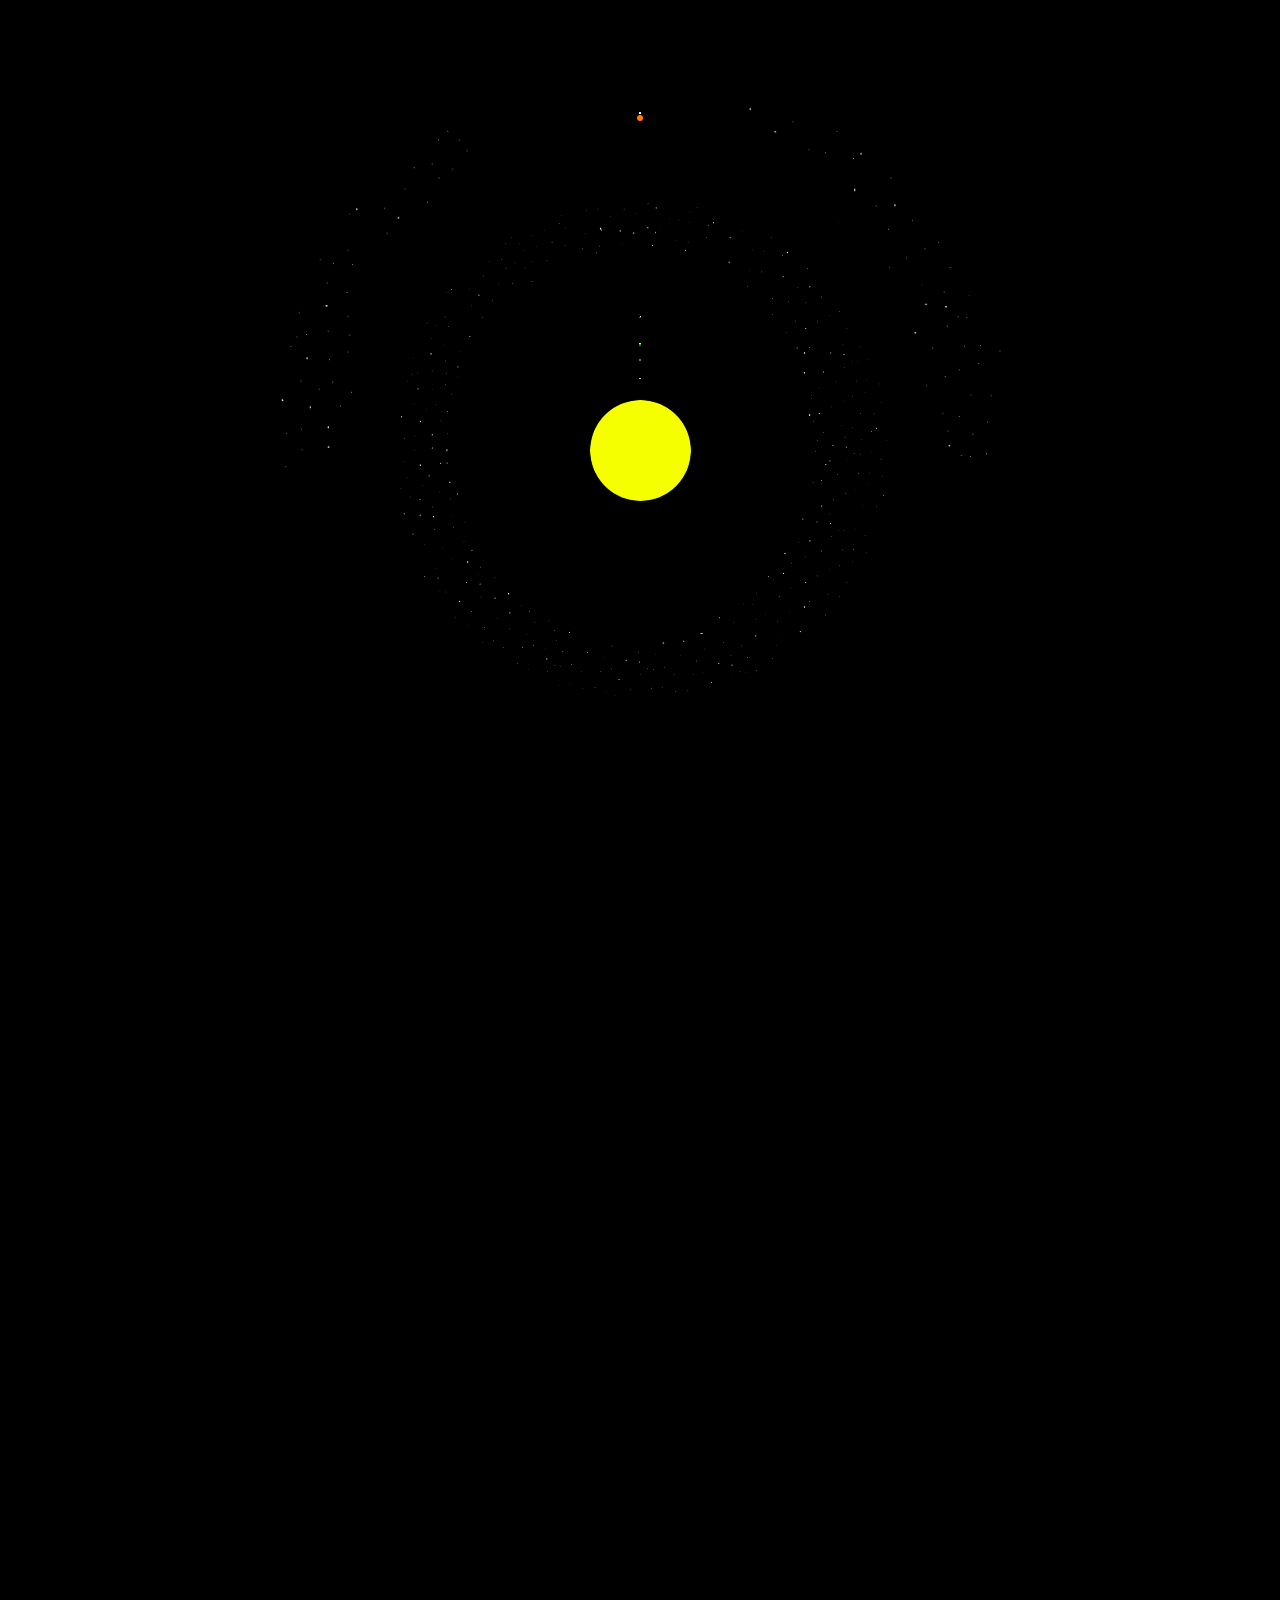
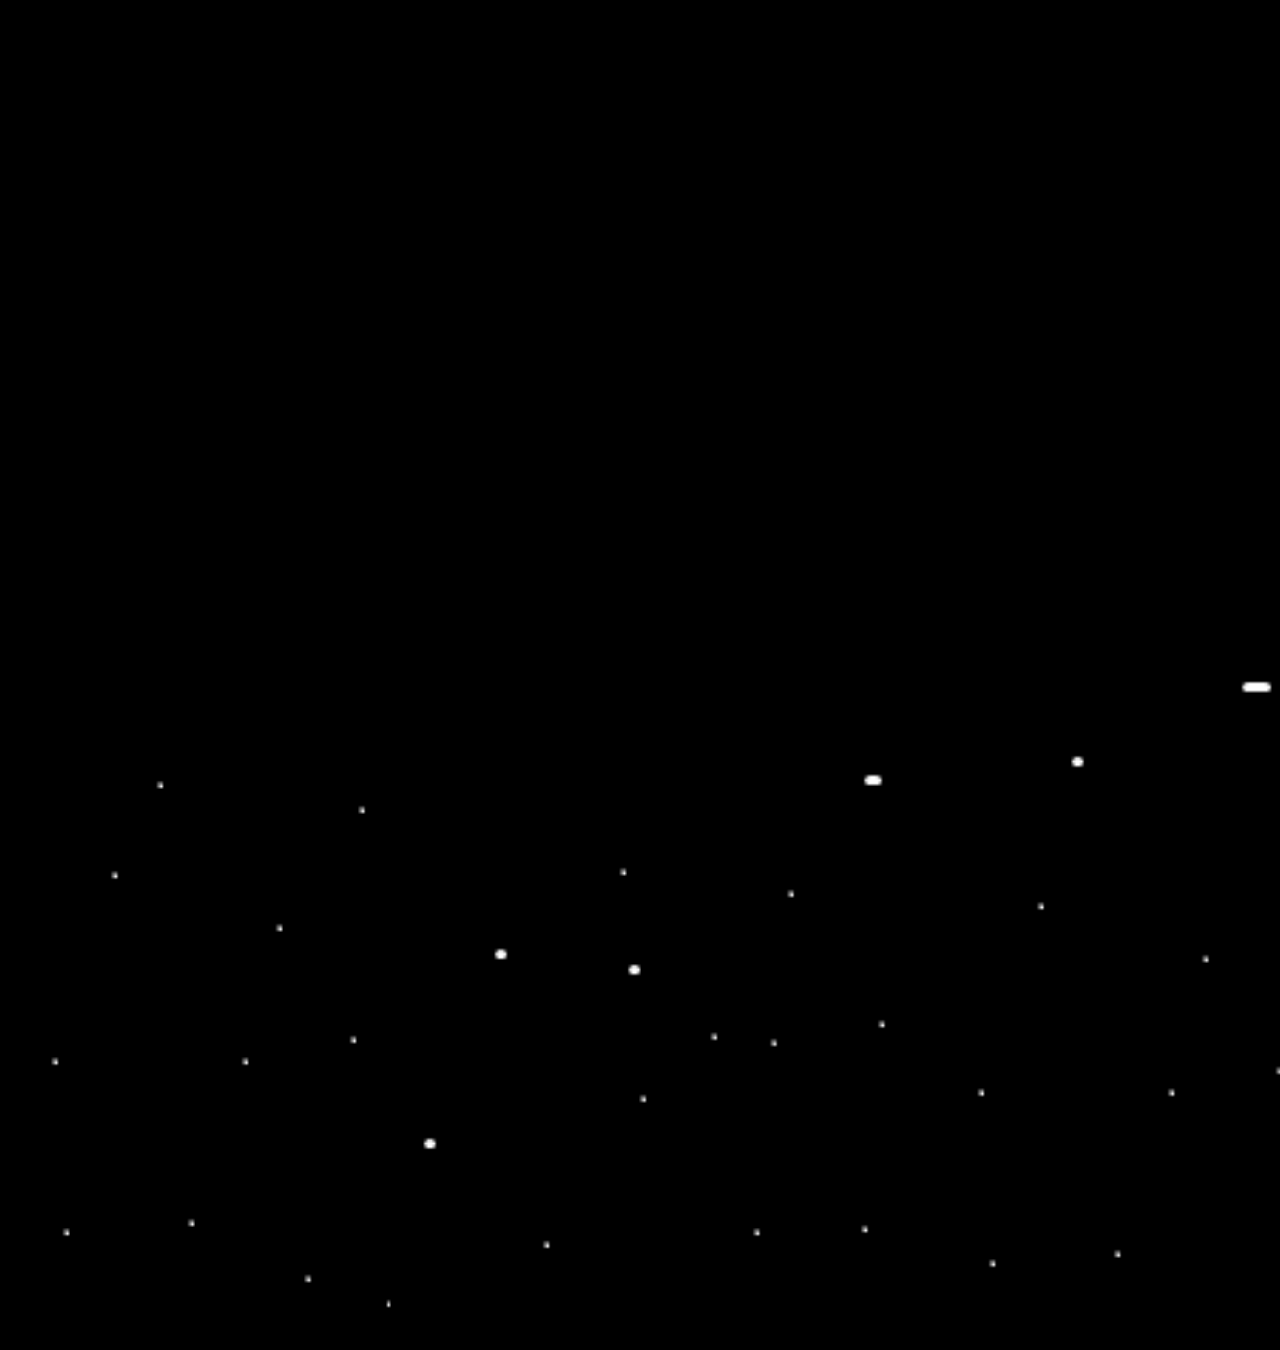
<file: SystemeSolaire/index.html>
<!DOCTYPE html>
<html>
	<head>
	<title>Systeme solaire</title>
	<link rel='stylesheet' type='text/css' href='style.css'/>
	</head>
<body>




<img class="kuiper" src="img/asteroids_belt.png" /> </div>
<img class="asteroids_troyens" src="img/asteroids_troyens.png" /> </div>
<img class="asteroids_belt" src="img/asteroids_belt.png" /> </div>
<img class="soleil" src="img/soleil.png">
	
	    	<div class="mercure-orbit">
	    	<img class="mercure" src="img/mercure.png" />
		</div>
	 	    
	    	<div class="venus-orbit">
	    	<img class="venus" src="img/venus.png" />
		</div>	  

        	<div class="terre-orbit">
        	<div class='lune-orbit'>
        	<img class="lune" src="img/lune.png" /> </div>
       		<img class="terre" src="img/terre.png" />
		</div>
                    
        	<div class="mars-orbit">
		<div class='phobos-orbit'>
        	<img class="phobos" src="img/lune.png" /></div>
		<div class='deimos-orbit'>
       	 	<img class="deimos" src="img/lune.png" /> </div>
       	 	<img class="mars" src="img/mars.png" />
		</div>   
                
        	<div class="jupiter-orbit">
		<div class='ganymede-orbit'>
        	<img class="ganymede" src="img/lune.png" /></div>
		<div class='callisto-orbit'>
        	<img class="callisto" src="img/lune.png" /> </div>
		<div class='io-orbit'>
        	<img class="io" src="img/lune.png" /></div>
		<div class='europe-orbit'>
        	<img class="europe" src="img/lune.png" /> </div>
	    	<img class="jupiter" src="img/jupiter.png" />
		</div>             
       
	   	<div class="saturne-orbit">
		<div class='titan-orbit'>
        	<img class="titan" src="img/lune.png" /></div>
		<div class='rhea-orbit'>
        	<img class="rhea" src="img/lune.png" /></div>
		<div class='japet-orbit'>
        	<img class="japet" src="img/lune.png" /></div>
		<div class='dione-orbit'>
        	<img class="dione" src="img/lune.png" /></div>
		<div class='thetys-orbit'>
        	<img class="thetys" src="img/lune.png" /></div>
	    	<img class="saturne" src="img/saturne.png" />
	    	</div>	                

		<div class="uranus-orbit">
		<div class='titania-orbit'>
        	<img class="titania" src="img/lune.png" /></div>
		<div class='oberon-orbit'>
        	<img class="oberon" src="img/lune.png" /> </div>
		<div class='umbriel-orbit'>
        	<img class="umbriel" src="img/lune.png" /></div>
		<div class='ariel-orbit'>
        	<img class="ariel" src="img/lune.png" /> </div>
	    	<img class="uranus" src="img/uranus.png" />
	    	</div>  		   

        	<div class="neptune-orbit">
		<div class='triton-orbit'>
        	<img class="triton" src="img/lune.png" /></div>
	    	<img class="neptune" src="img/neptune.png" />
	    	</div>
		
		<div class="pluton-orbit">
		<div class='charon-orbit'>
        	<img class="charon" src="img/lune.png" /></div>
	    	<img class="pluton" src="img/lune.png" /></div>

	
	</body>
</html>
</file>
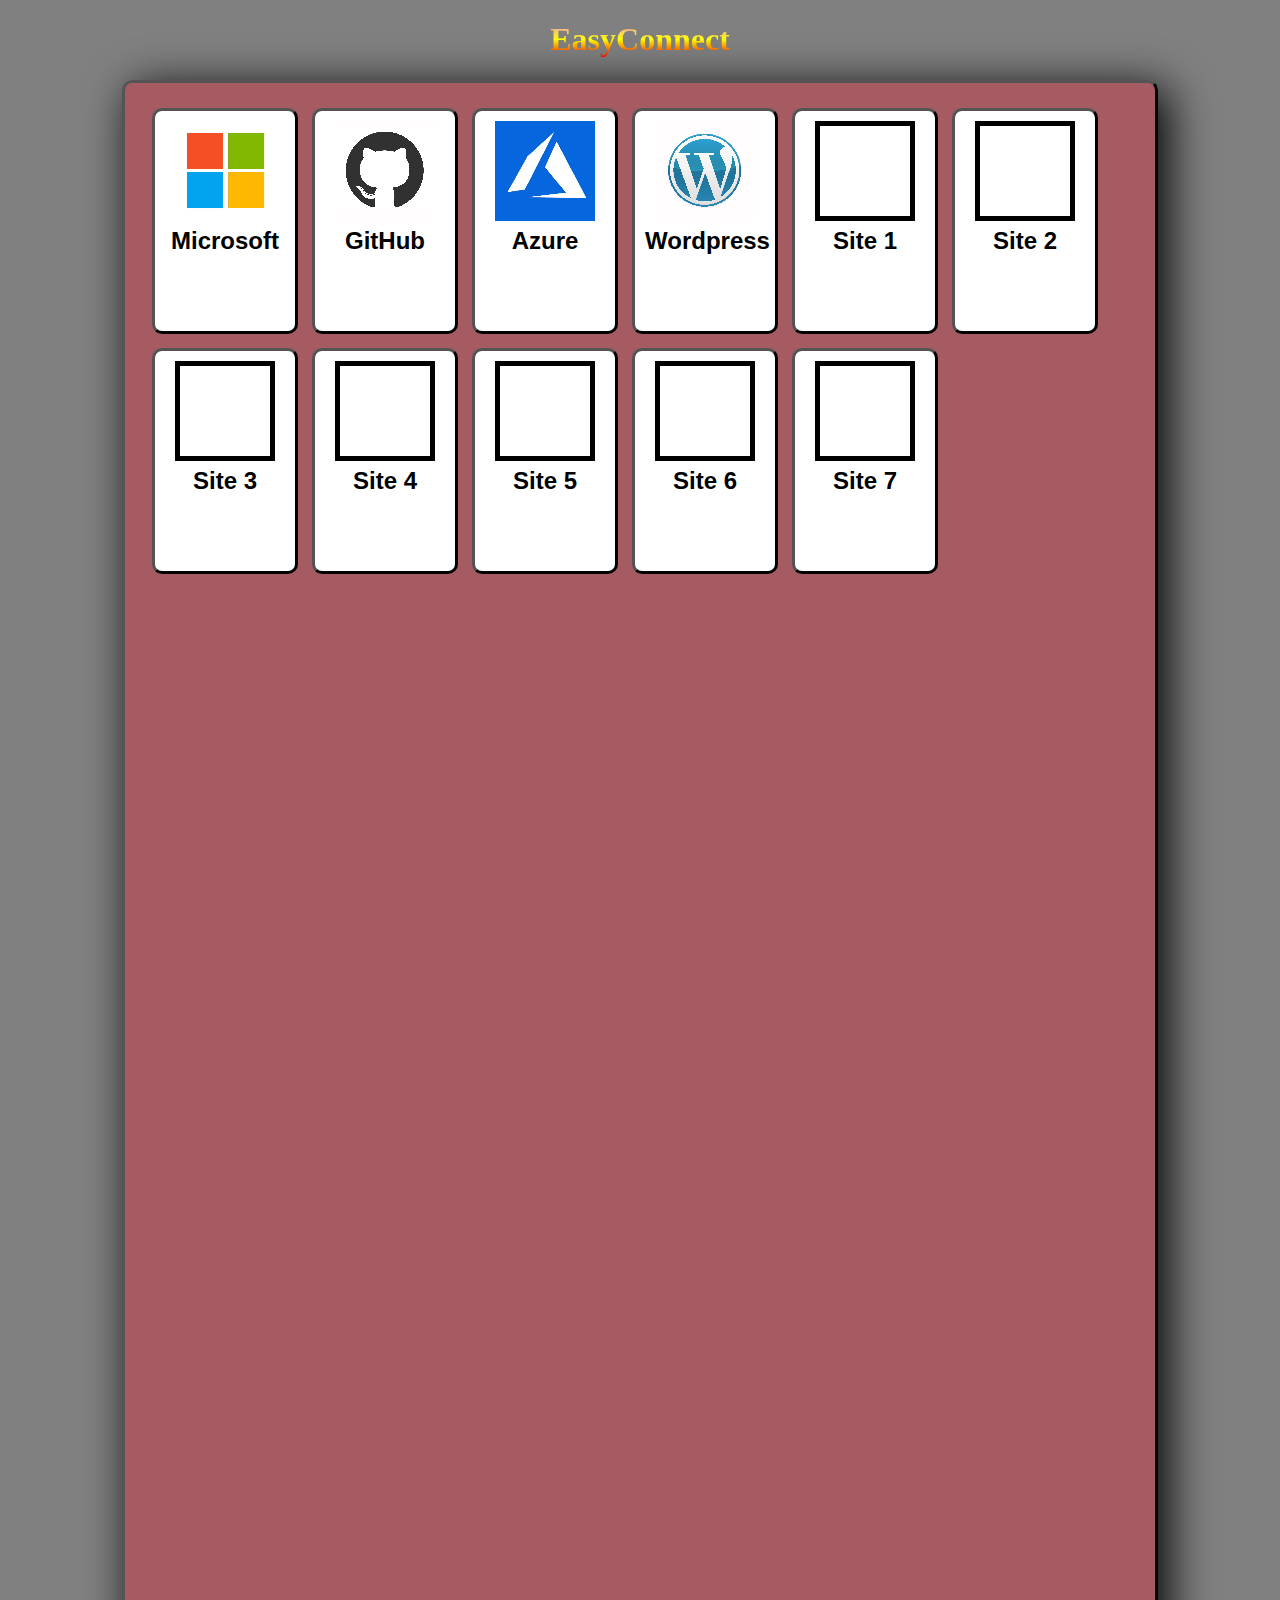
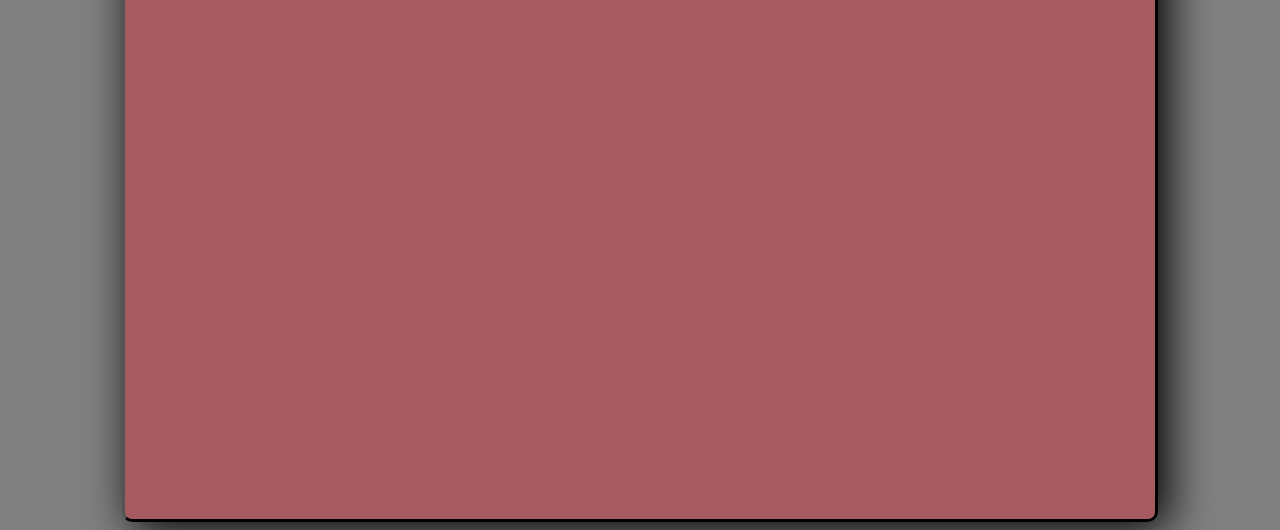
<file: EasyConnect/EasyConnect.html>
<!DOCTYPE html>
<html>
<meta charset="ISO8859-1">
<head>
<title>EasyConnect</title>


<style>
	body {
	background-color : grey;
	}

	.contenu{	
	text-align:left;
	background-color: rgba(222, 35, 54, 0.1);
	background: rgba(222, 35, 54, 0.4);
	height:2000px;
	max-width : 990px;
	margin:auto;
	margin-top:8px;
	margin-bottom:8px;
	padding-top:18px;
	padding-left:20px;
	padding-right:20px;
	padding-bottom : 18px;
	font-size: large;
	font-weight: inherit;
	font-family: Arial, Helvetica, sans-serif;
	font-style: inherit;
	text-decoration: inherit;
	-moz-box-shadow: 10px 8px 46px #000000;
	-webkit-box-shadow: 10px 8px 46px #000000;
	box-shadow: 10px 8px 46px #000000;
	border:outset 3px #000000;
	-moz-border-radius-topleft: 10px;
	-moz-border-radius-topright:10px;
	-moz-border-radius-bottomleft:10px;
	-moz-border-radius-bottomright:10px;
	-webkit-border-top-left-radius:10px;
	-webkit-border-top-right-radius:10px;
	-webkit-border-bottom-left-radius:10px;
	-webkit-border-bottom-right-radius:10px;
	border-top-left-radius:10px;
	border-top-right-radius:10px;
	border-bottom-left-radius:10px;
	border-bottom-right-radius:10px;
	}







.multicolor{
-webkit-background-clip: text;
-webkit-text-fill-color: transparent;
background-image: -webkit-linear-gradient(bottom, red, yellow, violet);
}



.lien{
background-color:white;
padding:10px;
width:120px;
min-height:200px;
float:left;
text-align:center;
margin: 7px;
color:black;


	font-size: x-large;
	font-weight: 700;
	font-family: Arial, Helvetica, sans-serif;
	font-style: inherit;
	text-decoration: none;
	border:outset 3px #000000;
	-moz-border-radius-topleft: 10px;
	-moz-border-radius-topright:10px;
	-moz-border-radius-bottomleft:10px;
	-moz-border-radius-bottomright:10px;
	-webkit-border-top-left-radius:10px;
	-webkit-border-top-right-radius:10px;
	-webkit-border-bottom-left-radius:10px;
	-webkit-border-bottom-right-radius:10px;
	border-top-left-radius:10px;
	border-top-right-radius:10px;
	border-bottom-left-radius:10px;
	border-bottom-right-radius:10px;
}

.lien:hover{
background-color:grey;
}


</style>


</head>

<body>
<div class="contenu-fond">		
<div class="multicolor"><center><h1>EasyConnect</h1></center></div>

<div class="contenu">

<div><a class="lien" href="#"><img src="img/logos/logo_microsoft.png"/>Microsoft</a></div>
<div><a class="lien" href="#"><img src="img/logos/logo_github.png"/>GitHub</a></div>
<div><a class="lien" href="#"><img src="img/logos/logo_azure.png"/>Azure</a></div>
<div><a class="lien" href="#"><img src="img/logos/logo_wp.png"/>Wordpress</a></div>
<div><a class="lien" href="#"><img src="img/logos/logo1.png"/>Site 1</a></div>
<div><a class="lien" href="#"><img src="img/logos/logo1.png"/>Site 2</a></div>
<div><a class="lien" href="#"><img src="img/logos/logo1.png"/>Site 3</a></div>
<div><a class="lien" href="#"><img src="img/logos/logo1.png"/>Site 4</a></div>
<div><a class="lien" href="#"><img src="img/logos/logo1.png"/>Site 5</a></div>
<div><a class="lien" href="#"><img src="img/logos/logo1.png"/>Site 6</a></div>
<div><a class="lien" href="#"><img src="img/logos/logo1.png"/>Site 7</a></div>







</div>	
</div>


	
</body>
</html>
</file>
<file: Stargate/style.css>
html {
background-color: black;
min-width:1280px;
min-height:720px;
}

.porte_mobile {
position: absolute;
height: 700px;
width: 700px;
top: 50%;
left: 50%;
margin-left: -350px;
margin-top: -350px;
-moz-transition: all 4s ease;
-webkit-transition: all 4s ease;
-o-transition: all 4s ease;
transition: all 4s ease;
}

.porte_immobile {
position: absolute;
height: 700px;
width: 700px;
top: 50%;
left: 50%;
margin-left: -350px;
margin-top: -350px;
}

.horizon{
display:none;
position: absolute;
height: 600px;
width: 600px;
top: 50%;
left: 50%;
margin-left: -300px;
margin-top: -300px;
}

.panneauDHD {
padding-left:4px;
padding-top:4px;
padding-bottom:4px;
max-width:240px;
background-color:grey;
}

input[type=button] {
min-width:236px;
min-height:50px;
}	

input[type=checkbox] {
display:none;
}

input[type=checkbox] + label{
height: 58px;
width: 56px;
display:inline-block;
padding: 0 0 0 0px;
}
   
input[type=checkbox]:checked + label{
background-image: url("img/symbole2.png");
height: 58px;
width: 56px;
display:inline-block;
padding: 0 0 0 0px;
}
   
input[type=checkbox] + label.s1{
background-image: url("img/symbole1.png");
}
input[type=checkbox]:checked + label.s1{
background-image: url("img/symbole1A.png");
}
input[type=checkbox] + label.s2{
background-image: url("img/symbole2.png");
}
input[type=checkbox]:checked + label.s2{
background-image: url("img/symbole2A.png");
}
input[type=checkbox] + label.s3{
background-image: url("img/symbole3.png");
}
input[type=checkbox]:checked + label.s3{
background-image: url("img/symbole3A.png");
}
input[type=checkbox] + label.s4{
background-image: url("img/symbole4.png");
}
input[type=checkbox]:checked + label.s4{
background-image: url("img/symbole4A.png");
}
input[type=checkbox] + label.s5{
background-image: url("img/symbole5.png");
}
input[type=checkbox]:checked + label.s5{
background-image: url("img/symbole5A.png");
}
input[type=checkbox] + label.s6{
background-image: url("img/symbole6.png");
}
input[type=checkbox]:checked + label.s6{
background-image: url("img/symbole6A.png");
}
input[type=checkbox] + label.s7{
background-image: url("img/symbole7.png");
}
input[type=checkbox]:checked + label.s7{
background-image: url("img/symbole7A.png");
}
input[type=checkbox] + label.s8{
background-image: url("img/symbole8.png");
}
input[type=checkbox]:checked + label.s8{
background-image: url("img/symbole8A.png");
}
input[type=checkbox] + label.s9{
background-image: url("img/symbole9.png");
}
input[type=checkbox]:checked + label.s9{
background-image: url("img/symbole9A.png");
}
input[type=checkbox] + label.s10{
background-image: url("img/symbole10.png");
}
input[type=checkbox]:checked + label.s10{
background-image: url("img/symbole10A.png");
}
input[type=checkbox] + label.s11{
background-image: url("img/symbole11.png");
}
input[type=checkbox]:checked + label.s11{
background-image: url("img/symbole11A.png");
}
input[type=checkbox] + label.s12{
background-image: url("img/symbole12.png");
}
input[type=checkbox]:checked + label.s12{
background-image: url("img/symbole12A.png");
}
input[type=checkbox] + label.s13{
background-image: url("img/symbole13.png");
}
input[type=checkbox]:checked + label.s13{
background-image: url("img/symbole13A.png");
}
input[type=checkbox] + label.s14{
background-image: url("img/symbole14.png");
}
input[type=checkbox]:checked + label.s14{
background-image: url("img/symbole14A.png");
}
input[type=checkbox] + label.s15{
background-image: url("img/symbole15.png");
}
input[type=checkbox]:checked + label.s15{
background-image: url("img/symbole15A.png");
}
input[type=checkbox] + label.s16{
background-image: url("img/symbole16.png");
}
input[type=checkbox]:checked + label.s16{
background-image: url("img/symbole16A.png");
}
input[type=checkbox] + label.s17{
background-image: url("img/symbole17.png");
}
input[type=checkbox]:checked + label.s17{
background-image: url("img/symbole17A.png");
}
input[type=checkbox] + label.s18{
background-image: url("img/symbole18.png");
}
input[type=checkbox]:checked + label.s18{
background-image: url("img/symbole18A.png");
}
input[type=checkbox] + label.s19{
background-image: url("img/symbole19.png");
}
input[type=checkbox]:checked + label.s19{
background-image: url("img/symbole19A.png");
}
input[type=checkbox] + label.s20{
background-image: url("img/symbole20.png");
}
input[type=checkbox]:checked + label.s20{
background-image: url("img/symbole20A.png");
}
input[type=checkbox] + label.s21{
background-image: url("img/symbole21.png");
}
input[type=checkbox]:checked + label.s21{
background-image: url("img/symbole21A.png");
}
input[type=checkbox] + label.s22{
background-image: url("img/symbole22.png");
}
input[type=checkbox]:checked + label.s22{
background-image: url("img/symbole22A.png");
}
input[type=checkbox] + label.s23{
background-image: url("img/symbole23.png");
}
input[type=checkbox]:checked + label.s23{
background-image: url("img/symbole23A.png");
}
input[type=checkbox] + label.s24{
background-image: url("img/symbole24.png");
}
input[type=checkbox]:checked + label.s24{
background-image: url("img/symbole24A.png");
}
input[type=checkbox] + label.s25{
background-image: url("img/symbole25.png");
}
input[type=checkbox]:checked + label.s25{
background-image: url("img/symbole25A.png");
}
input[type=checkbox] + label.s26{
background-image: url("img/symbole26.png");
}
input[type=checkbox]:checked + label.s26{
background-image: url("img/symbole26A.png");
}
input[type=checkbox] + label.s27{
background-image: url("img/symbole27.png");
}
input[type=checkbox]:checked + label.s27{
background-image: url("img/symbole27A.png");
}
input[type=checkbox] + label.s28{
background-image: url("img/symbole28.png");
}
input[type=checkbox]:checked + label.s28{
background-image: url("img/symbole28A.png");
}
input[type=checkbox] + label.s29{
background-image: url("img/symbole29.png");
}
input[type=checkbox]:checked + label.s29{
background-image: url("img/symbole29A.png");
}
input[type=checkbox] + label.s30{
background-image: url("img/symbole30.png");
}
input[type=checkbox]:checked + label.s30{
background-image: url("img/symbole30A.png");
}
input[type=checkbox] + label.s31{
background-image: url("img/symbole31.png");
}
input[type=checkbox]:checked + label.s31{
background-image: url("img/symbole31A.png");
}
input[type=checkbox] + label.s32{
background-image: url("img/symbole32.png");
}
input[type=checkbox]:checked + label.s32{
background-image: url("img/symbole32A.png");
}
input[type=checkbox] + label.s33{
background-image: url("img/symbole33.png");
}
input[type=checkbox]:checked + label.s33{
background-image: url("img/symbole33A.png");
}
input[type=checkbox] + label.s34{
background-image: url("img/symbole34.png");
}
input[type=checkbox]:checked + label.s34{
background-image: url("img/symbole34A.png");
}
input[type=checkbox] + label.s35{
background-image: url("img/symbole35.png");
}
input[type=checkbox]:checked + label.s35{
background-image: url("img/symbole35A.png");
}
input[type=checkbox] + label.s36{
background-image: url("img/symbole36.png");
}
input[type=checkbox]:checked + label.s36{
background-image: url("img/symbole36A.png");
}
input[type=checkbox] + label.s37{
background-image: url("img/symbole37.png");
}
input[type=checkbox]:checked + label.s37{
background-image: url("img/symbole37A.png");
}
input[type=checkbox] + label.s38{
background-image: url("img/symbole38.png");
}
input[type=checkbox]:checked + label.s38{
background-image: url("img/symbole38A.png");
}
input[type=checkbox] + label.s39{
background-image: url("img/symbole39.png");
}
input[type=checkbox]:checked + label.s39{
background-image: url("img/symbole39A.png");
}
</file>
<file: SystemeSolaire/style.css>
html {
background-color: black;
}




.kuiper {
position: absolute;
height: 5000px;
width: 5000px;
top: 50%;
left: 50%;
margin-left: -2500px;
margin-top: -2500px;
border-radius: 50%;
box-shadow: rgb(204, 153, 0) 0px 0px 0px 0px;
-webkit-animation: spin-right 60s linear infinite;
}



.soleil {
position: absolute;
height: 101px;
width: 101px;
top: 50%;
left: 50%;
margin-left: -50.5px;
margin-top: -50.5px;
border-radius: 50%;
box-shadow: rgb(204, 153, 0) 0px 0px 0px 0px;
}

.mercure {
position: absolute;
top: 0;
left: 50%;
height: 1.6px;
width: 1.6px;
margin-left: -0.8px;
margin-top: -0.8px;
}
.mercure-orbit {
position: absolute;
top: 50%;
left: 50%;
width: 143px;
height: 143px;
margin-top: -71.5px;
margin-left: -71.5px;
border: 0px dotted grey;
border-radius: 50%;
-webkit-animation: spin-right 2s linear infinite;
}    
        
.venus {
position: absolute;
top: 0;
left: 50%;
height: 1.8px;
width: 1.8px;
margin-left: -0.9px;
margin-top: -0.9px;
}
.venus-orbit {
position: absolute;
top: 50%;
left: 50%;
width: 180px;
height: 180px;
margin-top: -90px;
margin-left: -90px;
border: 0px dotted pink;
border-radius: 50%;
-webkit-animation: spin-right 6s linear infinite;
}     
	
.terre {
position: absolute;
top: 0;
left: 50%;
height: 1.8px;
width: 1.8px;
margin-left: -0.9px;
margin-top: -0.9px;
}
.terre-orbit {
position: absolute;
top: 50%;
left: 50%;
width: 210px;
height: 210px;
margin-top: -105px;
margin-left: -105px;
border: 0px dotted Chartreuse;
border-radius: 50%;
-webkit-animation: spin-right 10s linear infinite;
}
.lune {
position: absolute;
top: 0;
left: 50%;
height: 1.2px;
width: 1.2px;
margin-left: -0.6px;
margin-top: -0.6px;
}
.lune-orbit{
position: relative;
top: 0%;
left: 50%;
width: 3px;
height: 3px;
margin-top: -1.5px;
margin-left: -1.5px;
border: 0px dotted grey;
border-radius: 50%;
-webkit-animation: spin-right 10s linear infinite;
}

.mars {
position: absolute;
top: 0;
left: 50%;
height: 1.6px;
width: 1.6px;
margin-left: -0.8px;
margin-top: -0.8px;
}
.mars-orbit {
position: absolute;
top: 50%;
left: 50%;
width: 265px;
height: 265px;
margin-top: -132.5px;
margin-left: -132.5px;
border: 0px dotted red;
border-radius: 50%;
-webkit-animation: spin-right 190s linear infinite; 
}
.phobos{
position: absolute;
top: 0;
left: 50%;
height: 1px;
width: 1px;
margin-left: -0.5px;
margin-top: -0.5px;
}
.phobos-orbit{
position: relative;
top: 0%;
left: 50%;
width: 3px;
height: 3px;
margin-top: -1.5px;
margin-left: -1.5px;
border: 0px dotted grey;
border-radius: 50%;
-webkit-animation: spin-right 1s linear infinite;
}
.deimos {
position: absolute;
top: 0;
left: 50%;
height: 1px;
width: 1px;
margin-left: -0.5px;
margin-top: -0.5px;
}
.deimos-orbit{
position: relative;
top: 0%;
left: 50%;
width: 3px;
height: 3px;
margin-top: -3px;
margin-left: -1.5px;
border: 0px dotted grey;
border-radius: 50%;
-webkit-animation: spin-right 2s linear infinite;
}	



.asteroids_belt {
position: absolute;
height: 500px;
width: 500px;
top: 50%;
left: 50%;
margin-left: -250px;
margin-top: -250px;
border-radius: 50%;
box-shadow: rgb(204, 153, 0) 0px 0px 0px 0px;
-webkit-animation: spin-right 60s linear infinite;
}

.asteroids_troyens {
position: absolute;
top: 50%;
left: 50%;
width: 750px;
height: 750px;
margin-top: -375px;
margin-left: -375px;
border-radius: 50%;
-webkit-animation: spin-right 119s linear infinite;
}

   
.jupiter {
position: absolute;
top: 0;
left: 50%;
height: 6px;
width: 6px;
margin-left: -3px;
margin-top: -3px;
}
.jupiter-orbit {
position: absolute;
top: 50%;
left: 50%;
width: 665px;
height: 665px;
margin-top: -332.5px;
margin-left: -332.5px;
border: 0px dotted orange;
border-radius: 50%;
-webkit-animation: spin-right 119s linear infinite;
}
.ganymede{
position: absolute;
top: 0;
left: 50%;
height: 1.4px;
width: 1.4px;
margin-left: -0.7px;
margin-top: -0.7px;
}
.ganymede-orbit{
position: relative;
top: 0%;
left: 50%;
width: 8px;
height: 8px;
margin-top: -4px;
margin-left: -4px;
border: 0px dotted grey;
border-radius: 50%;
-webkit-animation: spin-right 1s linear infinite;
}
.callisto {
position: absolute;
top: 0;
left: 50%;
height: 1.4px;
width: 1.4px;
margin-left: -0.7px;
margin-top: -0.7px;
}
.callisto-orbit{
position: relative;
top: 0%;
left: 50%;
width: 9px;
height: 9px;
margin-top: -9px;
margin-left: -4.5px;
border: 0px dotted grey;
border-radius: 50%;
-webkit-animation: spin-right 2s linear infinite;
}
.io{
position: absolute;
top: 0;
left: 50%;
height: 1.2px;
width: 1.2px;
margin-left: -0.6px;
margin-top: -0.6px;
}
.io-orbit{
position: relative;
top: 0%;
left: 50%;
width: 8px;
height: 8px;
margin-top: -8px;
margin-left: -4px;
border: 0px dotted grey;
border-radius: 50%;
-webkit-animation: spin-right 3s linear infinite;
}
.europe {
position: absolute;
top: 0%;
left: 50%;
height: 1.2px;
width: 1.2px;
margin-left: -0.6px;
margin-top: -0.6px;
}
.europe-orbit{
position: relative;
top: 0%;
left: 50%;
width: 8px;
height: 8px;
margin-top: -8px;
margin-left: -4px;
border: 0px dotted grey;
border-radius: 50%;
-webkit-animation: spin-right 4s linear infinite;
}		   

.saturne {
position: absolute;
top: 0;
left: 50%;
height: 9.61px;
width: 9.61px;
margin-left: -4.81px;
margin-top: -4.81px;
}
.saturne-orbit {
position: absolute;
top: 50%;
left: 50%;
width: 1134.2px;
height: 1134.2px;
margin-top: -567.1px;
margin-left: -567.1px;
border: 0px dotted BlueViolet;
border-radius: 50%;
-webkit-animation: spin-right 294s linear infinite;
    }
.titan{
position: absolute;
top: 0;
left: 50%;
height: 1.37px;
width: 1.37px;
margin-left: -0.69px;
margin-top: -0.69px;
}
.titan-orbit{
position: relative;
top: 0%;
left: 50%;
width: 11.9px;
height: 11.9px;
margin-top: -5.9px;
margin-left: -5.9px;
border: 0px dotted grey;
border-radius: 50%;
-webkit-animation: spin-right 1s linear infinite;
}
.rhea {
position: absolute;
top: 0;
left: 50%;
height: 1px;
width: 1px;
margin-left: -0.5px;
margin-top: -0.5px;
}
.rhea-orbit{
position: relative;
top: 0%;
left: 50%;
width: 100px;
height: 100px;
margin-top: -50px;
margin-left: -50px;
border: 0px dotted grey;
border-radius: 50%;
-webkit-animation: spin-right 0s linear infinite;
}
.japet{
position: absolute;
top: 0;
left: 50%;
height: 1px;
width: 1px;
margin-left: -0.5px;
margin-top: -0.5px;
}
.japet-orbit{
position: relative;
top: 0%;
left: 50%;
width: 100px;
height: 100px;
margin-top: -50px;
margin-left: -50px;
border: 0px dotted grey;
border-radius: 50%;
-webkit-animation: spin-right 0s linear infinite;
}
.dione {
position: absolute;
top: 0%;
left: 50%;
height: 1px;
width: 1px;
margin-left: -0.5px;
margin-top: -0.5px;
}
.dione-orbit{
position: relative;
top: 0%;
left: 50%;
width: 100px;
height: 100px;
margin-top: -50px;
margin-left: -50px;
border: 0px dotted grey;
border-radius: 50%;
-webkit-animation: spin-right 0s linear infinite;
}
.thetys {
position: absolute;
top: 0%;
left: 50%;
height: 1px;
width: 1px;
margin-left: -0.5px;
margin-top: -0.5px;
}
.thetys-orbit{
position: relative;
top: 0;
left: 50%;
width: 100px;
height: 100px;
margin-top: -50px;
margin-left: -50px;
border: 0px dotted grey;
border-radius: 50%;
-webkit-animation: spin-right 0s linear infinite;
}			
   
   
.uranus {
position: absolute;
top: 0;
left: 50%;
height: 4.64px;
width: 4.64px;
margin-left: -2.32px;
margin-top: -2.32px;
}
.uranus-orbit {
position: absolute;
top: 50%;
left: 50%;
width: 2160.6px;
height: 2160.6px;
margin-top: -1080.3px;
margin-left: -1080.3px;
border: 0px dotted CadetBlue;
border-radius: 50%;
-webkit-animation: spin-right 838s linear infinite;
    }
.titania{
position: absolute;
top: 0;
left: 50%;
height: 1.11px;
width: 1.11px;
margin-left: -0.56px;
margin-top: -0.56px;
}
.titania-orbit{
position: relative;
top: 0%;
left: 50%;
width: 6px;
height: 6px;
margin-top: -3px;
margin-left: -3px;
border: 0px dotted grey;
border-radius: 50%;
-webkit-animation: spin-right 1s linear infinite;
}
.oberon {
position: absolute;
top: 0;
left: 50%;
height: 1px;
width: 1px;
margin-left: -0.5px;
margin-top: -0.5px;
}
.oberon-orbit{
position: relative;
top: 0%;
left: 50%;
width: 60px;
height: 60px;
margin-top: -30px;
margin-left: -30px;
border: 0px dotted grey;
border-radius: 50%;
-webkit-animation: spin-right 0s linear infinite;
}
.umbriel{
position: absolute;
top: 0;
left: 50%;
height: 1px;
width: 1px;
margin-left: -0.5px;
margin-top: -0.5px;
}
.umbriel-orbit{
position: relative;
top: 0%;
left: 50%;
width: 60px;
height: 60px;
margin-top: -30px;
margin-left: -30px;
border: 0px dotted grey;
border-radius: 50%;
-webkit-animation: spin-right 0s linear infinite;
}
.ariel {
position: absolute;
top: 0%;
left: 50%;
height: 1px;
width: 1px;
margin-left: -0.5px;
margin-top: -0.5px;
}
.ariel-orbit{
position: relative;
top: 0%;
left: 50%;
width: 60px;
height: 60px;
margin-top: -30px;
margin-left: -30px;
border: 0px dotted grey;
border-radius: 50%;
-webkit-animation: spin-right 0s linear infinite;
}		   


.neptune {
position: absolute;
top: 0;
left: 50%;
height: 4.54px;
width: 4.54px;
margin-left: -2.27px;
margin-top: -2.27px;
}
.neptune-orbit {
position: absolute;
top: 50%;
left: 50%;
width: 3318.4px;
height: 3318.4px;
margin-top: -1659.2px;
margin-left: -1659.2px;
border: 0px dotted CornflowerBlue;
border-radius: 50%;
-webkit-animation: spin-right 1638s linear infinite;
}
.triton{
position: absolute;
top: 0;
left: 50%;
height: 1.19px;
width: 1.19px;
margin-left: -0.6px;
margin-top: -0.6px;
}
.triton-orbit{
position: relative;
top: 0%;
left: 50%;
width: 6px;
height: 6px;
margin-top: -3px;
margin-left: -3px;
border: 0px dotted grey;
border-radius: 50%;
-webkit-animation: spin-right 1s linear infinite;
}


.pluton {
position: absolute;
top: 0;
left: 50%;
height: 1.17px;
width: 1.17px;
margin-left: -0.6px;
margin-top: -0.6px;
}
.pluton-orbit {
position: absolute;
top: 50%;
left: 50%;
width: 4316.5px;
height: 4316.5px;
margin-top: -2158.2px;
margin-left: -2158.2px;
border: 0px dotted cyan;
border-radius: 50%;
-webkit-animation: spin-right 2482s linear infinite;
}

.charon{
position: absolute;
top: 0;
left: 50%;
height: 1.09px;
width: 1.09px;
margin-left: -0.6px;
margin-top: -0.6px;
}
.charon-orbit{
position: relative;
top: 0%;
left: 50%;
width: 2.3px;
height: 2.3px;
margin-top: -1.15px;
margin-left: -1.15px;
border: 0px dotted grey;
border-radius: 50%;
-webkit-animation: spin-right 1s linear infinite;
}

   
@-webkit-keyframes spin-right {
    100% {
        -webkit-transform: rotate(360deg);
    }
}
</file>
